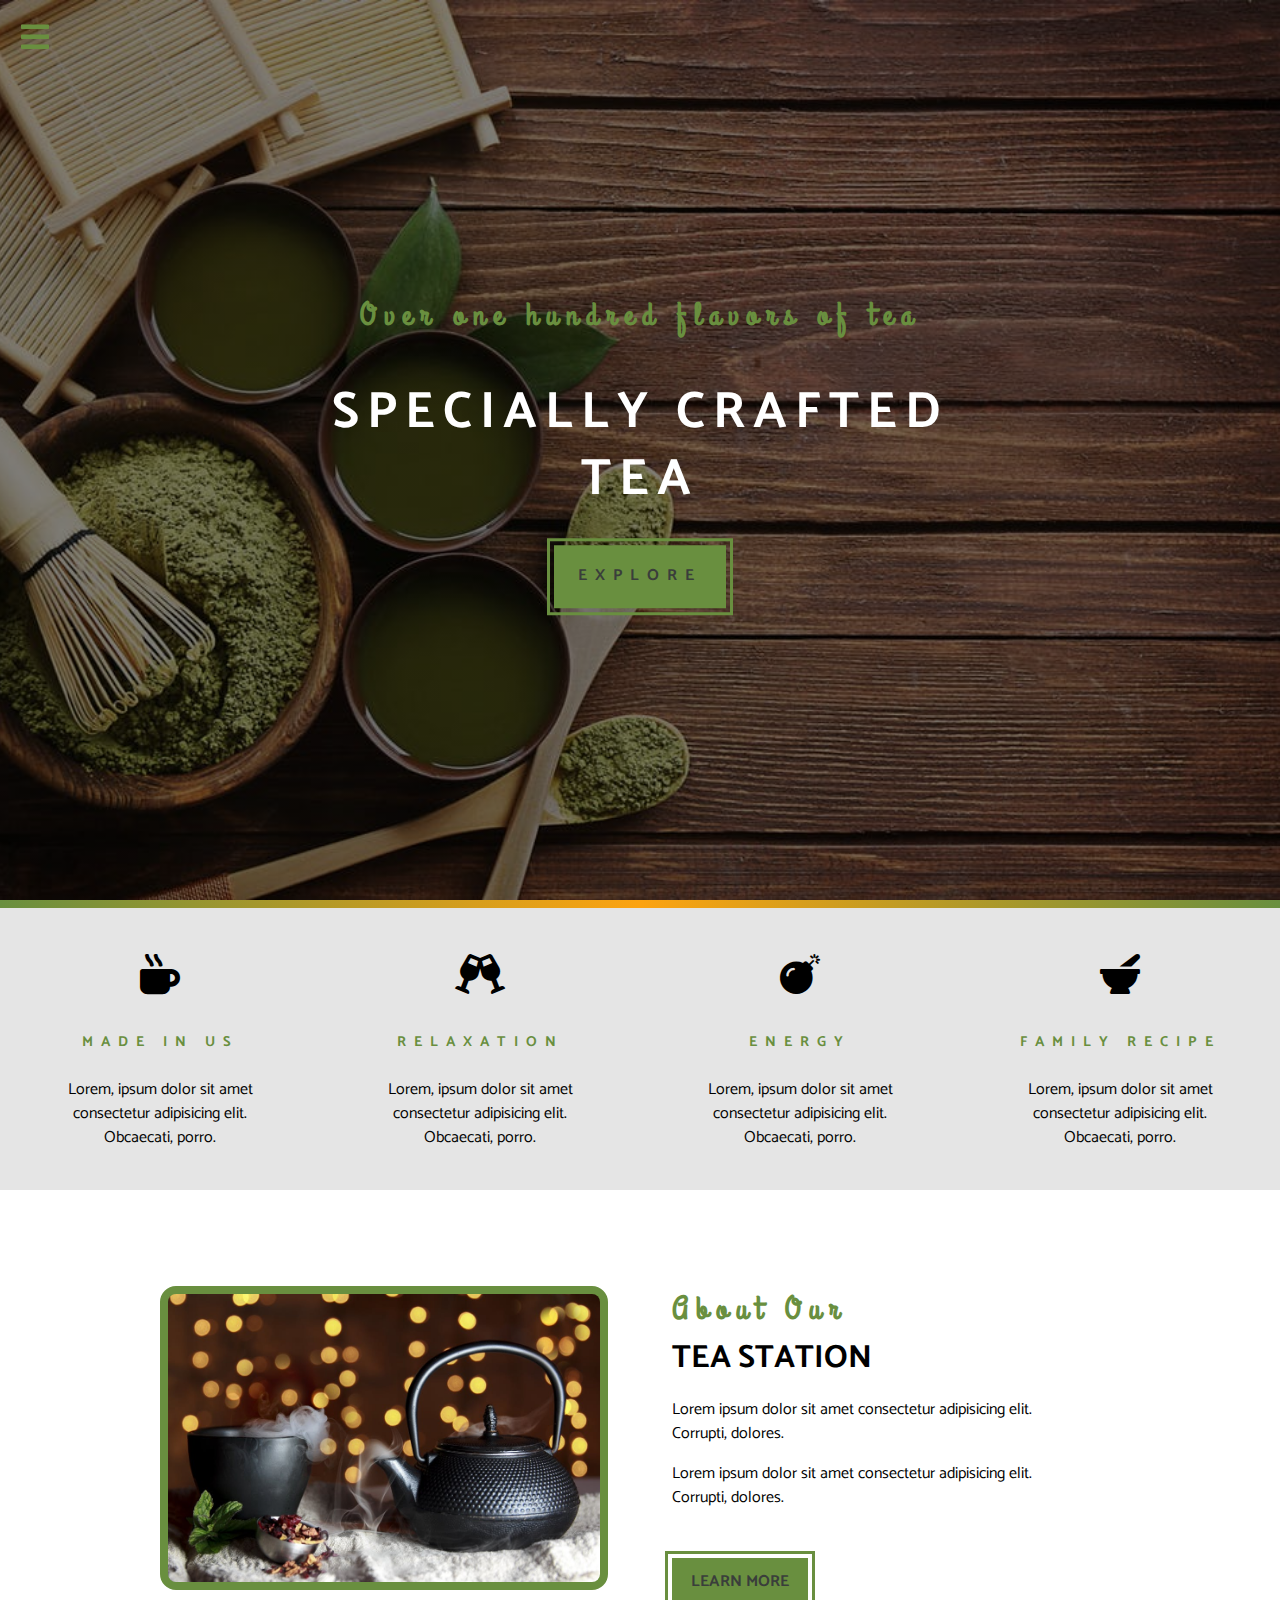
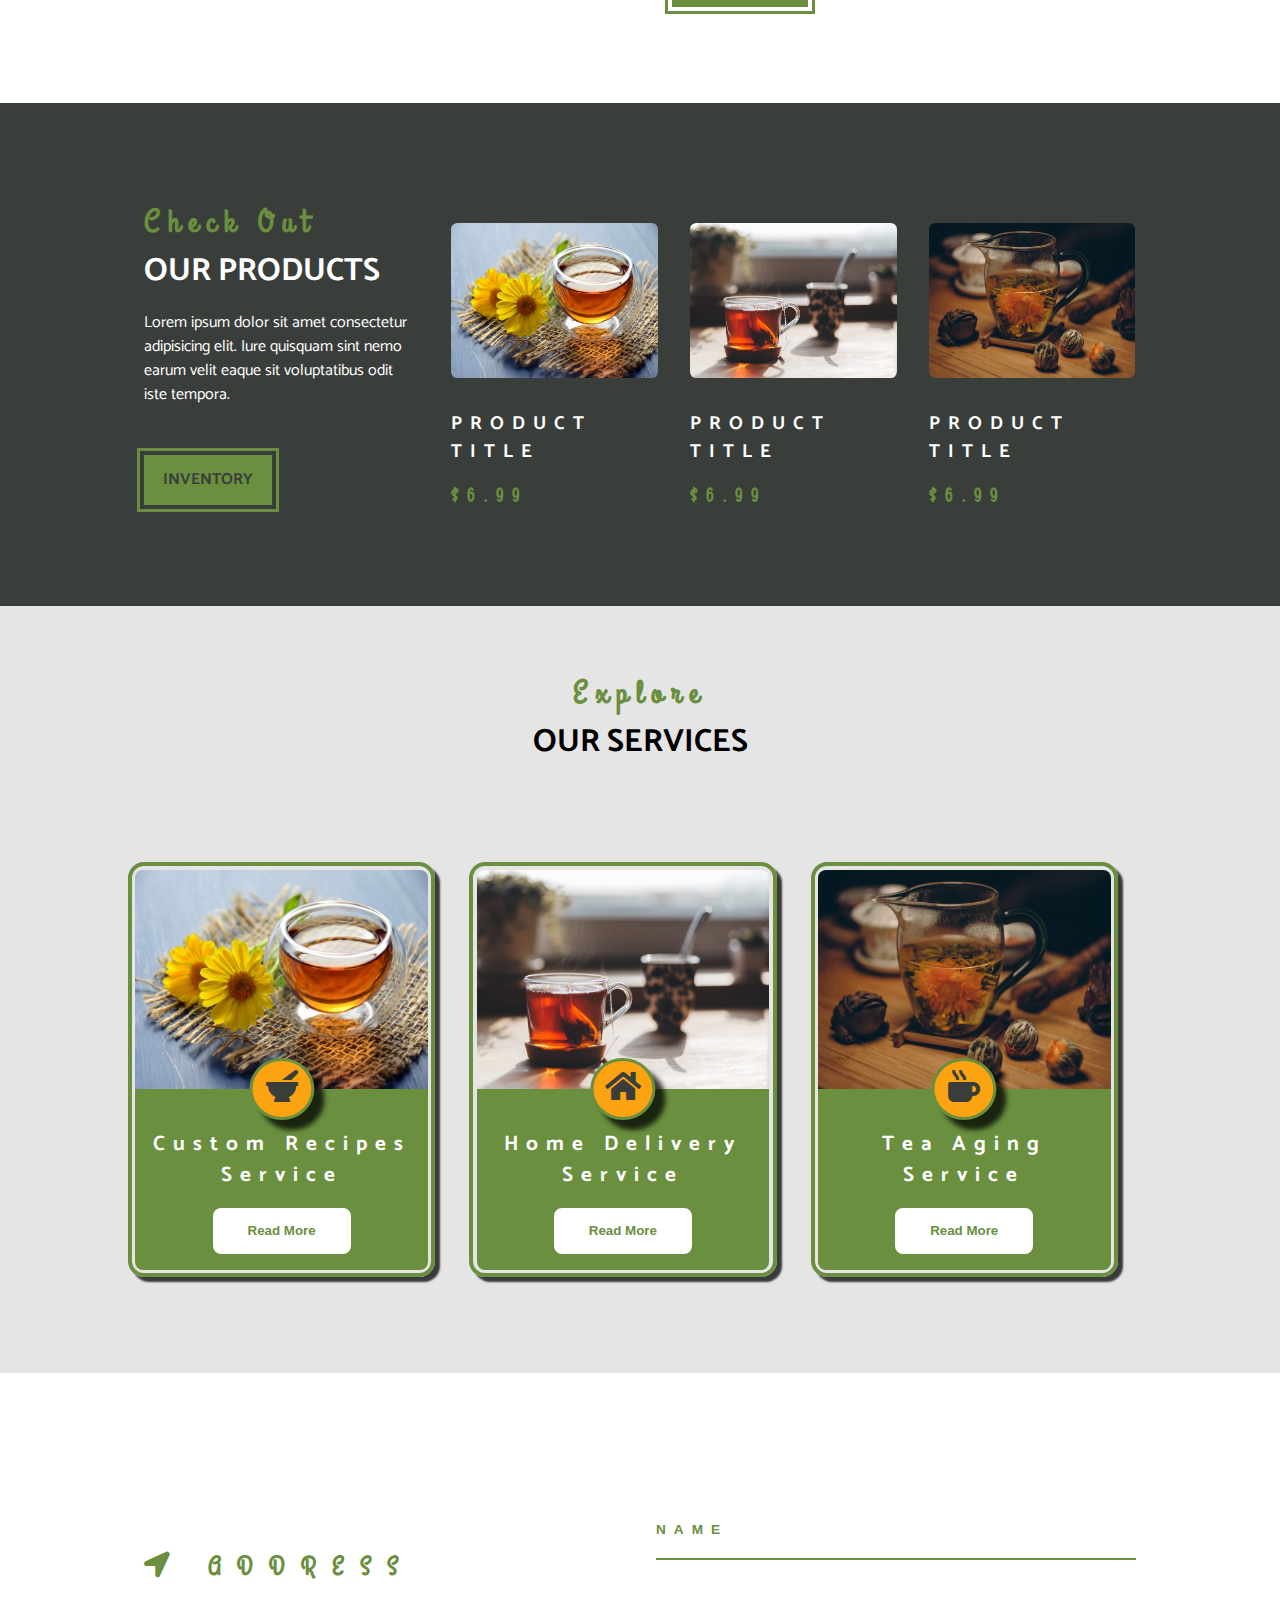
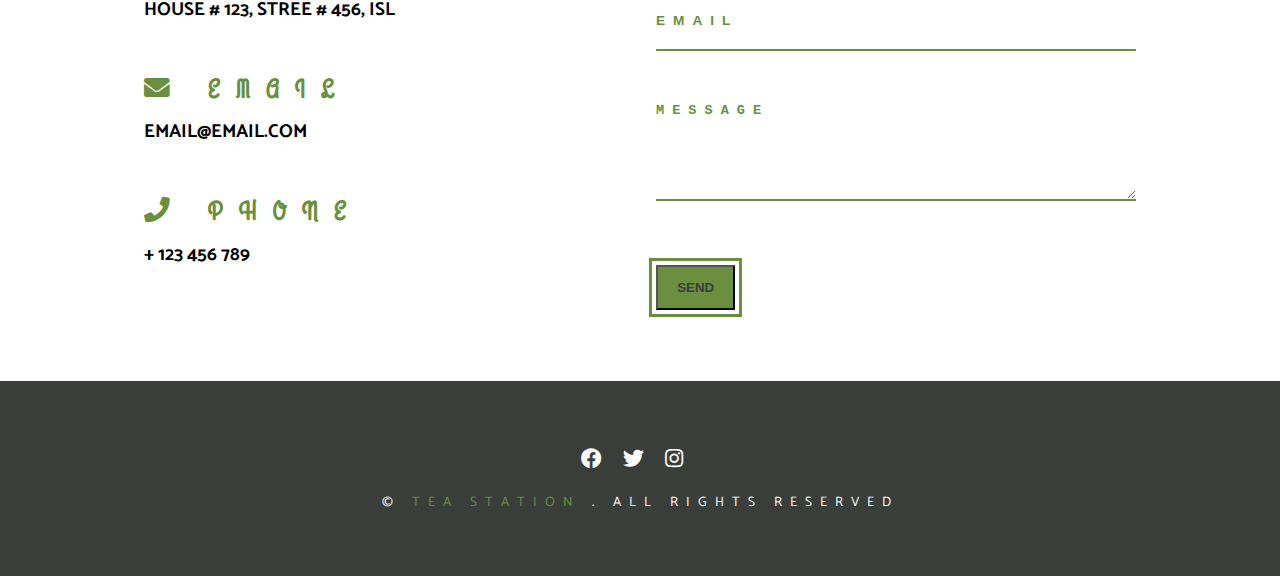
<file: index.html>
<!DOCTYPE html>
<html lang="en">
  <head>
    <meta charset="UTF-8" />
    <meta http-equiv="X-UA-Compatible" content="IE=edge" />
    <meta name="viewport" content="width=device-width, initial-scale=1.0" />
    <title>Tea Station</title>
    <!-- Font Awesome -->

    <link rel="stylesheet" href="./fontawesome-free-5.15.3-web/css/all.css" />
    <!-- Custom CSS -->
    <link rel="stylesheet" href="./styles.css" />
  </head>
  <body>
    <!-- nav button -->
    <span class="nav-btn" id="nav-btn">
      <i class="fas fa-bars"></i>
    </span>
    <!-- navbar -->
    <nav class="navbar" id="navbar">
      <div class="navbar-header">
        <span class="nav-close" id="nav-close">
          <i class="fas fa-times"></i>
        </span>
      </div>
      <ul class="nav-items">
        <li><a href="index.html" class="nav-link">home</a></li>
        <li><a href="skills.html" class="nav-link">skills</a></li>
        <li><a href="about.html" class="nav-link">about</a></li>
        <li><a href="products.html" class="nav-link">products</a></li>
      </ul>
    </nav>
    <!-- header -->
    <header class="header">
      <div class="banner">
        <h3 class="banner-subtitle">Over one hundred flavors of tea</h3>
        <h1 class="banner-title">specially crafted tea</h1>
        <a href="skills.html" class="banner-btn">explore</a>
      </div>
    </header>
    <!-- end header -->
    <!-- content divider -->
    <div class="content-divider"></div>
    <!-- end content divider  -->
    <!-- skills section -->
    <section class="skills clearfix">
      <!-- single skill -->
      <article class="skill">
        <span class="skill-icon">
          <i class="fas fa-mug-hot"></i>
        </span>
        <h3 class="skill-title">made in us</h3>
        <p class="skill-text">
          Lorem, ipsum dolor sit amet consectetur adipisicing elit. Obcaecati,
          porro.
        </p>
      </article>
      <!--end single skill -->
      <!-- single skill -->
      <article class="skill">
        <span class="skill-icon">
          <i class="fas fa-glass-cheers"></i>
        </span>
        <h3 class="skill-title">relaxation</h3>
        <p class="skill-text">
          Lorem, ipsum dolor sit amet consectetur adipisicing elit. Obcaecati,
          porro.
        </p>
      </article>
      <!--end single skill -->
      <!-- single skill -->
      <article class="skill">
        <span class="skill-icon">
          <i class="fas fa-bomb"></i>
        </span>
        <h3 class="skill-title">energy</h3>
        <p class="skill-text">
          Lorem, ipsum dolor sit amet consectetur adipisicing elit. Obcaecati,
          porro.
        </p>
      </article>
      <!--end single skill -->
      <!-- single skill -->
      <article class="skill">
        <span class="skill-icon">
          <i class="fas fa-mortar-pestle"></i>
        </span>
        <h3 class="skill-title">family recipe</h3>
        <p class="skill-text">
          Lorem, ipsum dolor sit amet consectetur adipisicing elit. Obcaecati,
          porro.
        </p>
      </article>
      <!--end single skill -->
    </section>
    <!-- end of skills section -->
    <!-- about  -->
    <section class="about">
      <div class="section-center clearfix">
        <!-- first column -->
        <article class="about-img">
          <div class="about-picture-container">
            <img
              src="./images/about-bcg.jpeg"
              alt="tea kettle"
              class="about-picture"
            />
          </div>
        </article>
        <!-- second column -->
        <article class="about-info">
          <!-- section title -->
          <div>
            <h3 class="section-subtitle">about our</h3>
            <h2 class="section-title">tea station</h2>
          </div>
          <!--end section title -->
          <p class="about-text">
            Lorem ipsum dolor sit amet consectetur adipisicing elit. Corrupti,
            dolores.
          </p>
          <p class="about-text">
            Lorem ipsum dolor sit amet consectetur adipisicing elit. Corrupti,
            dolores.
          </p>
          <a href="about.html" class="main-btn">learn more</a>
        </article>
      </div>
    </section>
    <!--  end of about  -->
    <!-- products -->
    <section class="products">
      <div class="section-center clearfix">
        <!-- product info -->
        <article class="products-info">
          <!-- section title -->
          <div>
            <h3 class="section-subtitle">check out</h3>
            <h2 class="section-title text-white">our products</h2>
          </div>
          <!--end section title -->
          <p class="product-text">
            Lorem ipsum dolor sit amet consectetur adipisicing elit. Iure
            quisquam sint nemo earum velit eaque sit voluptatibus odit iste
            tempora.
          </p>
          <a href="products.html" class="main-btn">inventory</a>
        </article>
        <!-- product inventory -->
        <article class="products-inventory clearfix">
          <!-- single product -->
          <article class="product">
            <img
              src="./images/product-1.jpeg"
              alt="product"
              class="product-img"
            />
            <h3 class="product-title">product title</h3>
            <h3 class="product-price">$6.99</h3>
          </article>
          <!-- end single product -->
          <!-- single product -->
          <article class="product">
            <img
              src="./images/product-2.jpeg"
              alt="product"
              class="product-img"
            />
            <h3 class="product-title">product title</h3>
            <h3 class="product-price">$6.99</h3>
          </article>
          <!-- end single product -->
          <!-- single product -->
          <article class="product">
            <img
              src="./images/product-3.jpeg"
              alt="product"
              class="product-img"
            />
            <h3 class="product-title">product title</h3>
            <h3 class="product-price">$6.99</h3>
          </article>
          <!-- end single product -->
        </article>
      </div>
    </section>
    <!-- end products -->
    <!-- services -->
    <section class="services">
      <!-- section title -->
      <div class="services-title text-center">
        <h3 class="section-subtitle">explore</h3>
        <h2 class="section-title">our services</h2>
      </div>
      <!--end section title -->
      <div class="section-center clearfix">
        <!-- single card -->
        <article class="service-card">
          <!-- img container -->
          <div class="service-img-container">
            <!-- img -->
            <img
              src="./images/product-1.jpeg"
              class="service-img"
              alt="single service"
            />
            <!-- service icon -->
            <span class="service-icon">
              <i class="fas fa-mortar-pestle fa-fw"></i>
            </span>
          </div>
          <!-- service info -->
          <div class="service-info">
            <h4>custom recipes</h4>
            <h4>service</h4>
            <button type="button" class="service-btn">read more</button>
          </div>
        </article>
        <!-- end of single card -->
        <!-- single card -->
        <article class="service-card">
          <!-- img container -->
          <div class="service-img-container">
            <!-- img -->
            <img
              src="./images/product-2.jpeg"
              class="service-img"
              alt="single service"
            />
            <!-- service icon -->
            <span class="service-icon">
              <i class="fas fa-home fa-fw"></i>
            </span>
          </div>
          <!-- service info -->
          <div class="service-info">
            <h4>home delivery</h4>
            <h4>service</h4>
            <button type="button" class="service-btn">read more</button>
          </div>
        </article>
        <!-- end of single card -->
        <!-- single card -->
        <article class="service-card">
          <!-- img container -->
          <div class="service-img-container">
            <!-- img -->
            <img
              src="./images/product-3.jpeg"
              class="service-img"
              alt="single service"
            />
            <!-- service icon -->
            <span class="service-icon">
              <i class="fas fa-mug-hot fa-fw"></i>
            </span>
          </div>
          <!-- service info -->
          <div class="service-info">
            <h4>tea aging</h4>
            <h4>service</h4>
            <button type="button" class="service-btn">read more</button>
          </div>
        </article>
        <!-- end of single card -->
      </div>
    </section>
    <!-- end of services -->
    <!-- contact -->
    <section class="contact">
      <div class="section-center clearfix">
        <!-- contact info -->
        <article class="contact-info">
          <!-- contact item -->
          <div class="contact-item">
            <h3 class="contact-title">
              <span class="contact-icon">
                <i class="fas fa-location-arrow"></i>
              </span>
              address
            </h3>
            <h3 class="contact-text">
              House # 123, Stree # 456, ISL
            </h3>
          </div>
          <!--end of  contact item -->
          <!-- contact item -->
          <div class="contact-item">
            <h3 class="contact-title">
              <span class="contact-icon"><i class="fas fa-envelope"></i></span>
              email
            </h3>
            <h3 class="contact-text">
              email@email.com
            </h3>
          </div>
          <!--end of  contact item -->
          <!-- contact item -->
          <div class="contact-item">
            <h3 class="contact-title">
              <span class="contact-icon"><i class="fas fa-phone"></i></span>
              phone
            </h3>
            <h3 class="contact-text">
              + 123 456 789
            </h3>
          </div>
          <!--end of  contact item -->
        </article>
        <!-- contact form -->
        <article class="contact-form">
          <form
            action="https://formspree.io/f/mnqlveyo"
            method="POST"
            class="form-group"
          >
            <input
              type="text"
              name="name"
              placeholder="name"
              class="form-control"
            />
            <input
              type="email"
              name="email"
              placeholder="email"
              class="form-control"
            />
            <textarea
              name="message"
              rows="5"
              class="form-control"
              placeholder="message"
            ></textarea>
            <button type="submit" class="main-btn">send</button>
          </form>
        </article>
      </div>
    </section>
    <!-- end of contact -->
    <footer class="footer">
      <div class="section-center">
        <div class="social-icons">
          <!-- social icon -->
          <a href="#" class="social-icon">
            <i class="fab fa-facebook"></i>
          </a>
          <!-- end of social icon -->
          <!-- social icon -->
          <a href="#" class="social-icon">
            <i class="fab fa-twitter"></i>
          </a>
          <!-- end of social icon -->
          <!-- social icon -->
          <a href="#" class="social-icon">
            <i class="fab fa-instagram"></i>
          </a>
          <!-- end of social icon -->
        </div>
        <p class="footer-text">
          &copy;
          <span class="text-primary">tea station</span>
          . all rights reserved
        </p>
      </div>
    </footer>
    <script src="app.js"></script>
  </body>
</html>
</file>
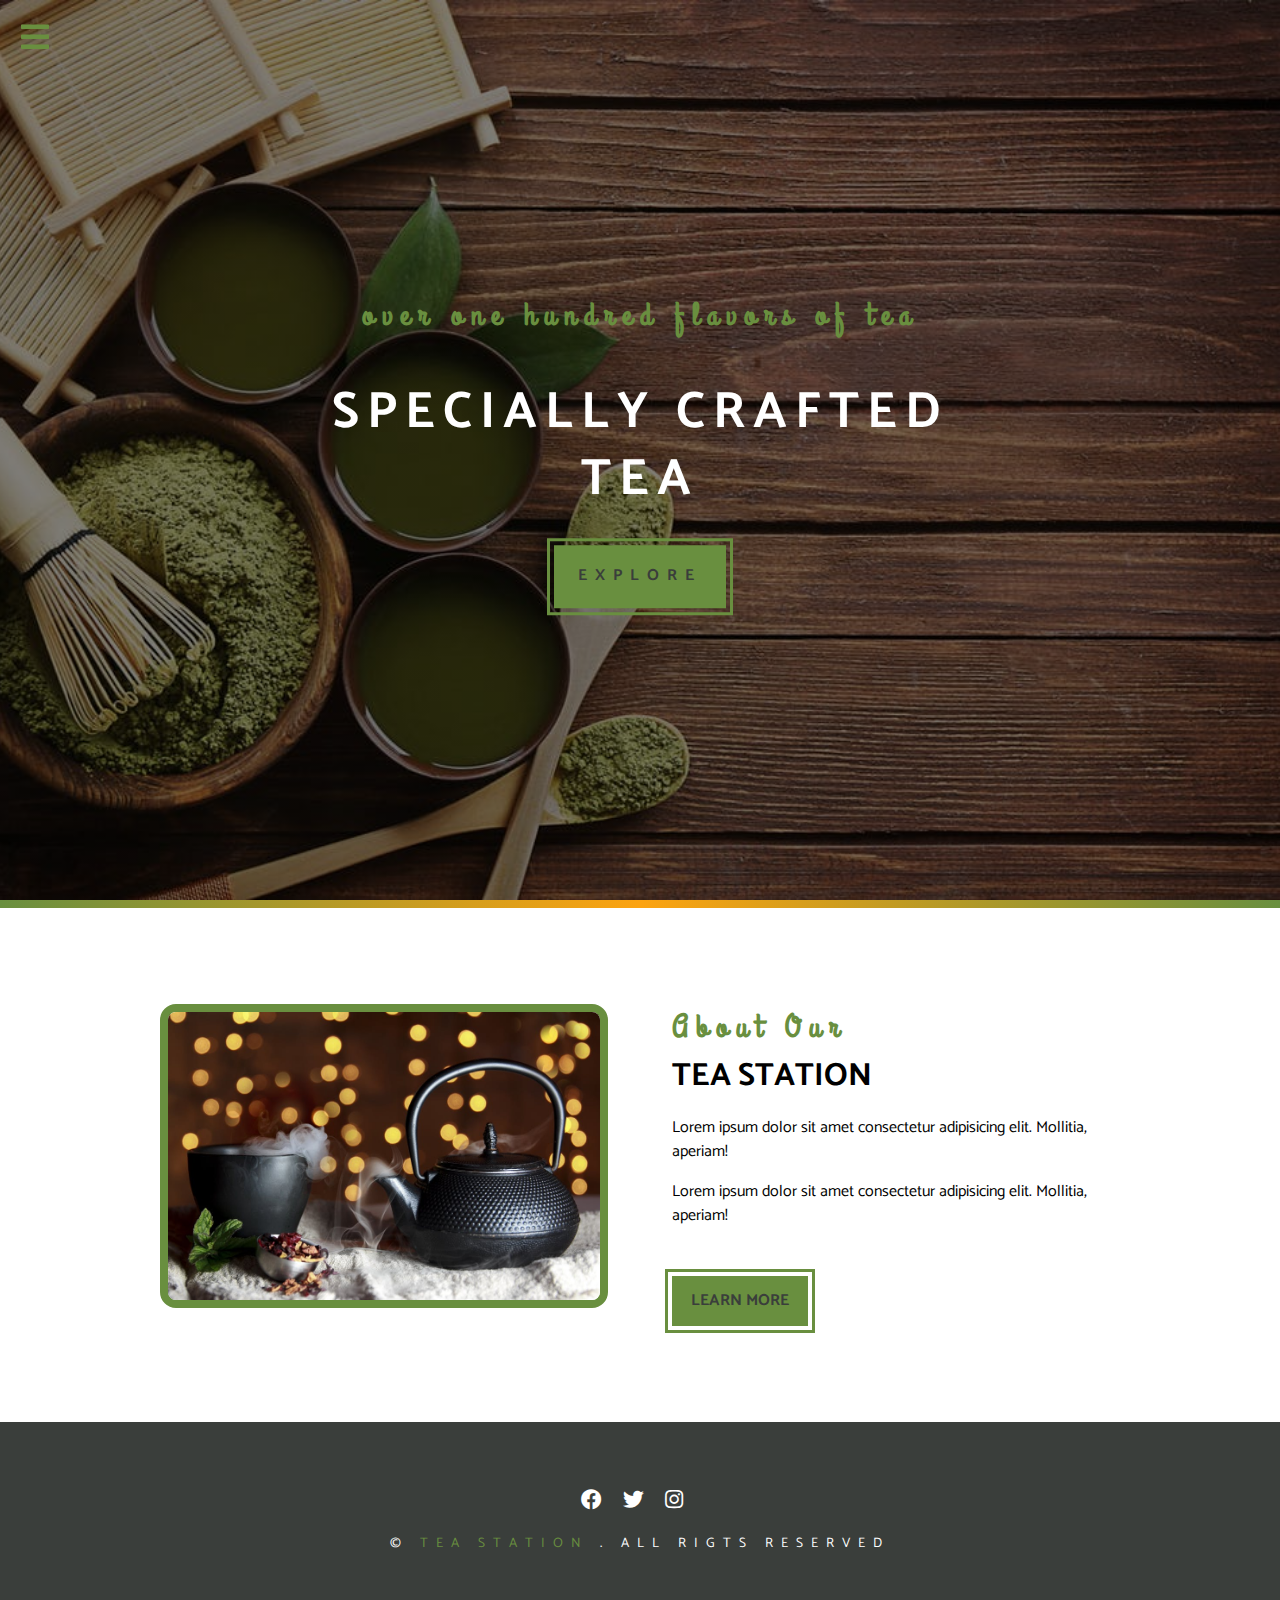
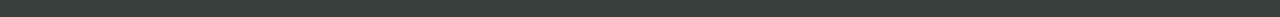
<file: about.html>
<!DOCTYPE html>
<html lang="en">
  <head>
    <meta charset="UTF-8" />
    <meta http-equiv="X-UA-Compatible" content="IE=edge" />
    <meta name="viewport" content="width=device-width, initial-scale=1.0" />
    <title>About us</title>
    <!-- Font Awesome -->

    <link rel="stylesheet" href="./fontawesome-free-5.15.3-web/css/all.css" />
    <!-- Custom CSS -->
    <link rel="stylesheet" href="./styles.css" />
  </head>
  <body>
    <!-- nav button -->
    <span class="nav-btn" id="nav-btn">
      <i class="fas fa-bars"></i>
    </span>
    <!-- navbar -->
    <nav class="navbar" id="navbar">
      <div class="navbar-header">
        <span class="nav-close" id="nav-close">
          <i class="fas fa-times"></i>
        </span>
      </div>
      <ul class="nav-items">
        <li><a href="index.html" class="nav-link">home</a></li>
        <li><a href="skills.html" class="nav-link">skills</a></li>
        <li><a href="about.html" class="nav-link">about</a></li>
        <li><a href="products.html" class="nav-link">products</a></li>
      </ul>
    </nav>
    <!-- header -->
    <header class="header">
      <div class="banner">
        <h3 class="banner-subtitle">over one hundred flavors of tea</h3>
        <h1 class="banner-title">specially crafted tea</h1>
        <a href="skills.html" class="banner-btn">explore</a>
      </div>
    </header>
    <!-- end header -->
    <!-- content divider -->
    <div class="content-divider"></div>
    <!-- end of content divider -->
    <!-- about -->
    <section class="about">
      <div class="section-center clearfix">
        <!-- first column -->
        <article class="about-img">
          <div class="about-picture-container">
            <img
              src="./images/about-bcg.jpeg"
              alt="tea kettle"
              class="about-picture"
            />
          </div>
        </article>
        <!-- second column -->
        <article class="about-img">
          <!-- section title -->
          <div>
            <h3 class="section-subtitle">about our</h3>
            <h2 class="section-title">tea station</h2>
          </div>
          <!-- end of section title -->
          <p class="about-text">
            Lorem ipsum dolor sit amet consectetur adipisicing elit. Mollitia,
            aperiam!
          </p>
          <p class="about-text">
            Lorem ipsum dolor sit amet consectetur adipisicing elit. Mollitia,
            aperiam!
          </p>
          <a href="about.html" class="main-btn">learn more</a>
        </article>
      </div>
    </section>
    <!-- end of about -->
    <!-- footer -->
    <footer class="footer">
      <div class="section-center">
        <div class="social-icons">
          <!-- social icon -->
          <a href="#" class="social-icon">
            <i class="fab fa-facebook"></i>
          </a>
          <!-- end of social icon -->
          <!-- social icon -->
          <a href="#" class="social-icon">
            <i class="fab fa-twitter"></i>
          </a>
          <!-- end of social icon -->
          <!-- social icon -->
          <a href="#" class="social-icon">
            <i class="fab fa-instagram"></i>
          </a>
          <!-- end of social icon -->
        </div>
        <p class="footer-text">
          &copy;
          <span class="text-primary">tea station</span>
          . all rigts reserved
        </p>
      </div>
    </footer>
    <script src="app.js"></script>
    <!-- end of footer -->
  </body>
</html>
</file>
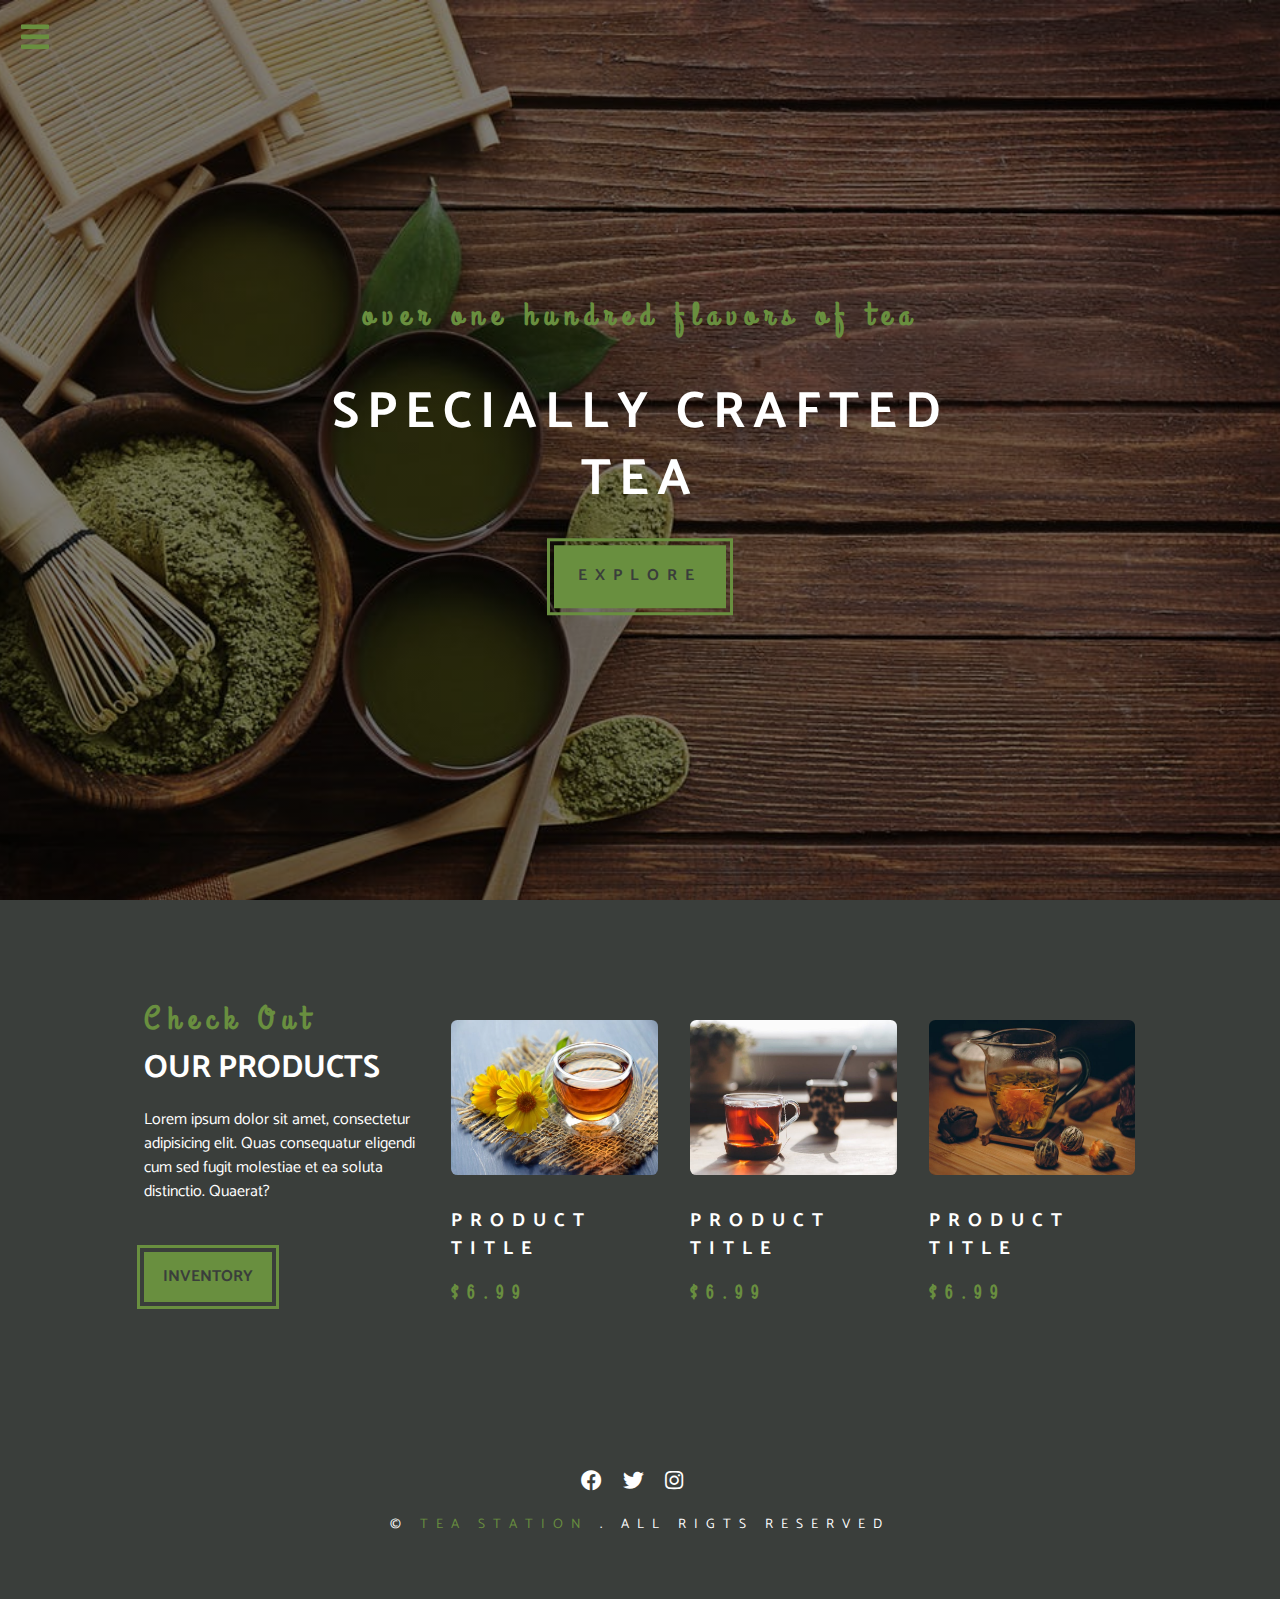
<file: products.html>
<!DOCTYPE html>
<html lang="en">
  <head>
    <meta charset="UTF-8" />
    <meta http-equiv="X-UA-Compatible" content="IE=edge" />
    <meta name="viewport" content="width=device-width, initial-scale=1.0" />
    <title>Products</title>
    <!-- Font Awesome -->

    <link rel="stylesheet" href="./fontawesome-free-5.15.3-web/css/all.css" />
    <!-- Custom CSS -->
    <link rel="stylesheet" href="./styles.css" />
  </head>
  <body>
    <!-- nav button -->
    <span class="nav-btn" id="nav-btn">
      <i class="fas fa-bars"></i>
    </span>
    <!-- navbar -->
    <nav class="navbar" id="navbar">
      <div class="navbar-header">
        <span class="nav-close" id="nav-close">
          <i class="fas fa-times"></i>
        </span>
      </div>
      <ul class="nav-items">
        <li><a href="index.html" class="nav-link">home</a></li>
        <li><a href="skills.html" class="nav-link">skills</a></li>
        <li><a href="about.html" class="nav-link">about</a></li>
        <li><a href="products.html" class="nav-link">products</a></li>
      </ul>
    </nav>
    <!-- header -->
    <header class="header">
      <div class="banner">
        <h3 class="banner-subtitle">over one hundred flavors of tea</h3>
        <h1 class="banner-title">specially crafted tea</h1>
        <a href="skills.html" class="banner-btn">explore</a>
      </div>
    </header>
    <!-- end header -->
    <!-- products -->
    <section class="products">
      <div class="section-center clearfix">
        <!-- products info -->
        <article class="products-info">
          <div>
            <h3 class="section-subtitle">check out</h3>
            <h2 class="section-title text-white">our products</h2>
          </div>
          <p class="product-text">
            Lorem ipsum dolor sit amet, consectetur adipisicing elit. Quas
            consequatur eligendi cum sed fugit molestiae et ea soluta
            distinctio. Quaerat?
          </p>
          <a href="products.html" class="main-btn">inventory</a>
        </article>
        <!-- products inventory -->
        <article class="products-inventory clearfix">
          <!-- single product -->
          <article class="product">
            <img
              src="./images/product-1.jpeg"
              alt="product"
              class="product-img"
            />
            <h3 class="product-title">product title</h3>
            <h3 class="product-price">$6.99</h3>
          </article>
          <!-- end of single product -->
          <!-- single product -->
          <article class="product">
            <img
              src="./images/product-2.jpeg"
              alt="product"
              class="product-img"
            />
            <h3 class="product-title">product title</h3>
            <h3 class="product-price">$6.99</h3>
          </article>
          <!-- end of single product -->
          <!-- single product -->
          <article class="product">
            <img
              src="./images/product-3.jpeg"
              alt="product"
              class="product-img"
            />
            <h3 class="product-title">product title</h3>
            <h3 class="product-price">$6.99</h3>
          </article>
          <!-- end of single product -->
        </article>
      </div>
    </section>
    <!-- end of products -->
    <!-- footer -->
    <footer class="footer">
      <div class="section-center">
        <div class="social-icons">
          <!-- social icon -->
          <a href="#" class="social-icon">
            <i class="fab fa-facebook"></i>
          </a>
          <!-- end of social icon -->
          <!-- social icon -->
          <a href="#" class="social-icon">
            <i class="fab fa-twitter"></i>
          </a>
          <!-- end of social icon -->
          <!-- social icon -->
          <a href="#" class="social-icon">
            <i class="fab fa-instagram"></i>
          </a>
          <!-- end of social icon -->
        </div>
        <p class="footer-text">
          &copy;
          <span class="text-primary">tea station</span>
          . all rigts reserved
        </p>
      </div>
    </footer>
    <script src="app.js"></script>
    <!-- end of footer -->
  </body>
</html>
</file>
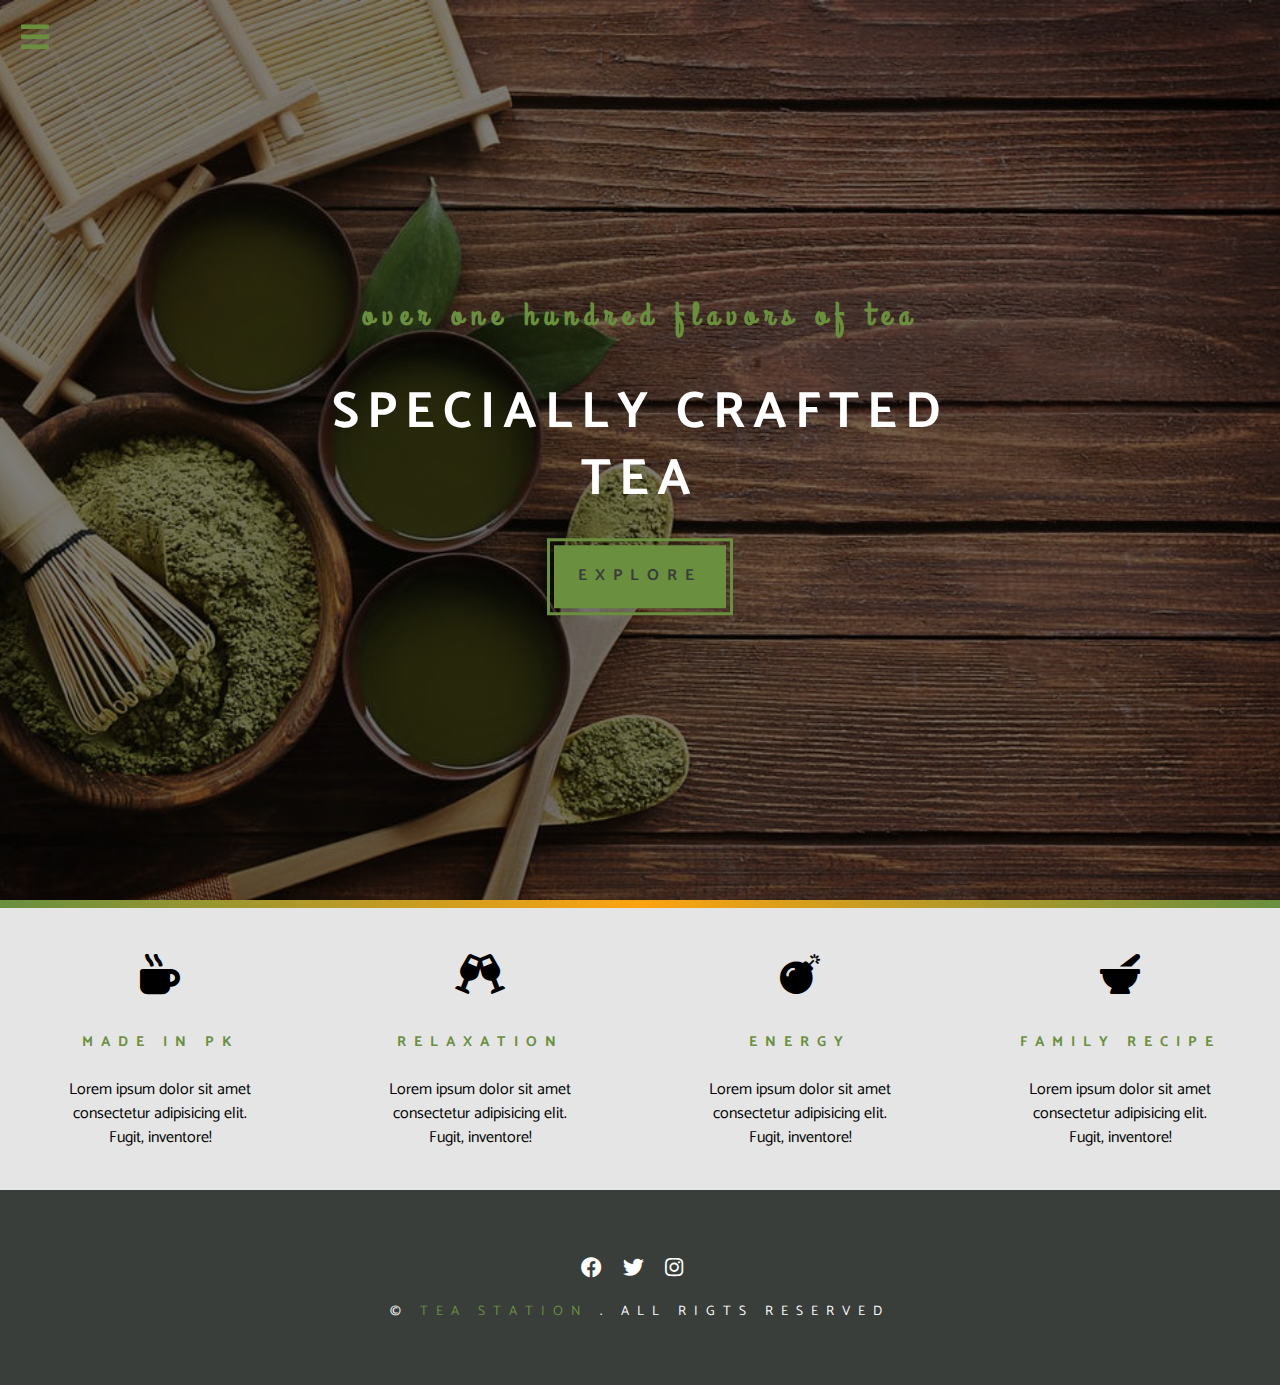
<file: skills.html>
<!DOCTYPE html>
<html lang="en">
  <head>
    <meta charset="UTF-8" />
    <meta http-equiv="X-UA-Compatible" content="IE=edge" />
    <meta name="viewport" content="width=device-width, initial-scale=1.0" />
    <title>Our Skills</title>
    <!-- Font Awesome -->

    <link rel="stylesheet" href="./fontawesome-free-5.15.3-web/css/all.css" />
    <!-- Custom CSS -->
    <link rel="stylesheet" href="./styles.css" />
  </head>
  <body>
    <!-- nav button -->
    <span class="nav-btn" id="nav-btn">
      <i class="fas fa-bars"></i>
    </span>
    <!-- navbar -->
    <nav class="navbar" id="navbar">
      <div class="navbar-header">
        <span class="nav-close" id="nav-close">
          <i class="fas fa-times"></i>
        </span>
      </div>
      <ul class="nav-items">
        <li><a href="index.html" class="nav-link">home</a></li>
        <li><a href="skills.html" class="nav-link">skills</a></li>
        <li><a href="about.html" class="nav-link">about</a></li>
        <li><a href="products.html" class="nav-link">products</a></li>
      </ul>
    </nav>
    <!-- header -->
    <header class="header">
      <div class="banner">
        <h3 class="banner-subtitle">over one hundred flavors of tea</h3>
        <h1 class="banner-title">specially crafted tea</h1>
        <a href="skills.html" class="banner-btn">explore</a>
      </div>
    </header>
    <!-- end header -->
    <!-- content divider -->
    <div class="content-divider"></div>
    <!-- end of content divider -->
    <!-- skills section -->
    <section class="skills clearfix">
      <!-- single skill -->
      <article class="skill">
        <span class="skill-icon">
          <i class="fas fa-mug-hot"></i>
        </span>
        <h3 class="skill-title">made in pk</h3>
        <p class="skill-text">
          Lorem ipsum dolor sit amet consectetur adipisicing elit. Fugit,
          inventore!
        </p>
      </article>
      <!-- end of single skill -->
      <!-- single skill -->
      <article class="skill">
        <span class="skill-icon">
          <i class="fas fa-glass-cheers"></i>
        </span>
        <h3 class="skill-title">relaxation</h3>
        <p class="skill-text">
          Lorem ipsum dolor sit amet consectetur adipisicing elit. Fugit,
          inventore!
        </p>
      </article>

      <!-- end of single skill -->
      <!-- single skill -->
      <article class="skill">
        <span class="skill-icon">
          <i class="fas fa-bomb"></i>
        </span>
        <h3 class="skill-title">energy</h3>
        <p class="skill-text">
          Lorem ipsum dolor sit amet consectetur adipisicing elit. Fugit,
          inventore!
        </p>
      </article>
      <!-- end of single skill -->
      <!-- single skill -->
      <article class="skill">
        <span class="skill-icon">
          <i class="fas fa-mortar-pestle"></i>
        </span>
        <h3 class="skill-title">family recipe</h3>
        <p class="skill-text">
          Lorem ipsum dolor sit amet consectetur adipisicing elit. Fugit,
          inventore!
        </p>
      </article>
      <!-- end of single skill -->
    </section>
    <!-- end of skills section -->
    <!-- footer -->
    <footer class="footer">
      <div class="section-center">
        <div class="social-icons">
          <!-- social icon -->
          <a href="#" class="social-icon">
            <i class="fab fa-facebook"></i>
          </a>
          <!-- end of social icon -->
          <!-- social icon -->
          <a href="#" class="social-icon">
            <i class="fab fa-twitter"></i>
          </a>
          <!-- end of social icon -->
          <!-- social icon -->
          <a href="#" class="social-icon">
            <i class="fab fa-instagram"></i>
          </a>
          <!-- end of social icon -->
        </div>
        <p class="footer-text">
          &copy;
          <span class="text-primary">tea station</span>
          . all rigts reserved
        </p>
      </div>
    </footer>
    <script src="app.js"></script>
    <!-- end of footer -->
  </body>
</html>
</file>
<file: styles.css>
/* font-family: 'Catamaran', sans-serif;
font-family: 'Grand Hotel', cursive; */
@import url('https://fonts.googleapis.com/css2?family=Catamaran:wght@400;700&family=Grand+Hotel&display=swap');

* {
  margin: 0;
  padding: 0;
  box-sizing: border-box;
}
:root {
  --slantedText: 'Grand Hotel', cursive;
  --primaryColor: #698f3f;
  --secondaryColor: #fca311;
  --mainDark: #3a3e3b;
  --mainWhite: #fff;
  --mainGrey: #e5e5e5;
  --mainTransition: all 0.3s ease-in-out;
  --letterSpacing: 0.5rem;
}
body {
  font-family: 'Catamaran', sans-serif;
  line-height: 1.5;
}
/* helper/utility classes */
a {
  text-decoration: none;
}
.text-white {
  color: var(--mainWhite);
}
.text-center {
  text-align: center;
}
.text-primary {
  color: var(--primaryColor);
}
/* clearfix */
.clearfix::after,
.clearfix::before {
  content: '';
  clear: both;
  display: table;
}
/* globals */
.section-center {
  padding: 4rem 0;
  width: 80vw;
  max-width: 1170px;
  margin: 0 auto;
}
.section-subtitle {
  font-size: 2rem;
  font-family: var(--slantedText);
  letter-spacing: var(--letterSpacing);
  text-transform: capitalize;
  color: var(--primaryColor);
}
.section-title {
  font-size: 2rem;
  text-transform: uppercase;
}
/* nav btn */
.nav-btn {
  position: fixed;
  z-index: 1;
  top: 0;
  left: 0;
  color: var(--primaryColor);
  margin: 1rem 1.3rem;
  font-size: 2rem;
  animation: bounce 2s ease-in-out infinite;
  cursor: pointer;
}
@keyframes bounce {
  0% {
    transform: scale(1);
  }
  50% {
    transform: scale(1.5);
  }
  100% {
    transform: scale(1);
  }
}
/* navbar */
.navbar {
  position: fixed;
  top: 0;
  left: 0;
  right: 0;
  bottom: 0;
  z-index: 2;
  background: var(--mainGrey);
  padding-top: 1rem;
  padding-left: 2rem;
  transition: var(--mainTransition);
  /* transform */
  transform: translateX(-100%);
}
.showNav {
  transform: translateX(0);
}
.nav-close {
  font-size: 2rem;
  cursor: pointer;
}
.nav-items {
  list-style-type: none;
}
.nav-link {
  display: block;
  font-size: 2rem;
  text-transform: uppercase;
  color: var(--primaryColor);
  transition: var(--mainTransition);
}
.nav-link:hover {
  color: var(--mainDark);
  padding-left: 0.5rem;
}
@media screen and (min-width: 768px) {
  .navbar {
    width: 30vw;
    max-width: 20rem;
  }
}
/* header */
.header {
  min-height: 100vh;
  background: linear-gradient(rgba(0, 0, 0, 0.5), rgba(0, 0, 0, 0.5)),
    url('./images/main-bcg.jpeg') center/cover no-repeat fixed;
  position: relative;
}
/* banner */
.banner {
  position: absolute;
  top: 50%;
  left: 50%;
  text-align: center;
  transform: translate(-50%, -50%);
  letter-spacing: var(--letterSpacing);
}

.banner-subtitle {
  font-size: 2rem;
  font-family: var(--slantedText);
  color: var(--primaryColor);
  /* animation */
  animation: slideFromRight 5s ease-in-out 1;
}
.banner-title {
  text-transform: uppercase;
  font-size: 3.2rem;
  color: var(--mainWhite);
  margin-top: 2.5rem;
  line-height: 1.3;
  /* animation */
  animation: slideFromLeft 5s ease-in-out 1;
}
.main-btn,
.banner-btn {
  display: inline-block;
  background: var(--primaryColor);
  text-transform: uppercase;
  padding: 0.8rem 1.2rem;
  color: var(--mainDark);
  font-weight: bold;
  outline: 0.2rem solid var(--primaryColor);
  outline-offset: 4px;
  cursor: pointer;
  margin-top: 2rem;
  transition: var(--mainTransition);
}
.main-btn:hover,
.banner-btn:hover {
  color: var(--mainWhite);
  opacity: 0.7;
}
.banner-btn {
  padding: 1.2rem 1.5rem;
  /* animation */
  animation: show 5s ease-in-out 1;
}
/* end  header */
/* animations  */
@keyframes show {
  0% {
    transform: scale(2);
    opacity: 0;
  }
  100% {
    transform: scale(1);
    opacity: 1;
  }
}
@keyframes slideFromRight {
  0% {
    transform: translateX(1000px);
  }
  50% {
    transform: translateX(-200px);
  }
  75% {
    transform: translateX(50px);
  }

  100% {
    transform: translateX(0px);
  }
}
@keyframes slideFromLeft {
  0% {
    transform: translateX(-1000px);
  }
  50% {
    transform: translateX(200px);
  }
  75% {
    transform: translateX(-50px);
  }

  100% {
    transform: translateX(0px);
  }
}

/* end of animations  */
/* content divider */
.content-divider {
  height: 0.5rem;
  background: linear-gradient(
    to left,
    var(--primaryColor),
    var(--secondaryColor),
    var(--primaryColor)
  );
}
/*end of content divider */
/* skills */
.skills {
  background: var(--mainGrey);
}
.skill {
  padding: 2.5rem 0;
  text-align: center;
  transition: var(--mainTransition);
}
.skill-icon {
  font-size: 2.5rem;
  margin-bottom: 1.5rem;
  transition: var(--mainTransition);
  display: inline-block;
}
.skill-title {
  font-size: 0.9rem;
  font-weight: bold;
  text-transform: uppercase;
  letter-spacing: var(--letterSpacing);
  margin-bottom: 1.5rem;
  color: var(--primaryColor);
  transition: var(--mainTransition);
}
.skill-text {
  max-width: 13rem;
  margin: 0 auto;
}

.skill:hover {
  background: var(--primaryColor);
}
.skill:hover .skill-title {
  color: var(--mainWhite);
}
.skill:hover .skill-icon {
  transform: translateY(-5px);
}
@media screen and (min-width: 576px) {
  .skill {
    float: left;
    width: 50%;
  }
}
@media screen and (min-width: 1200px) {
  .skill {
    width: 25%;
  }
}
/* end of skills */
/* about  */
.about-img,
.about-info {
  padding: 2rem 0;
}
.about-picture-container {
  background: var(--primaryColor);
  border: 0.5rem solid var(--primaryColor);
  border-radius: 1rem;
  /* overflow */
  overflow: hidden;
}
.about-picture {
  width: 100%;
  display: block;
  transition: var(--mainTransition);
}
.about-picture-container:hover .about-picture {
  opacity: 0.5;
  transform: scale(1.2);
}
.about-text {
  margin: 1rem 0;
  max-width: 26rem;
}
@media screen and (min-width: 992px) {
  .about-img,
  .about-info {
    float: left;
    width: 50%;
    padding: 2rem;
  }
}
/* end of about  */
/* products  */
.products {
  background: var(--mainDark);
}
.products-info,
.products-inventory {
  padding: 2rem 0;
}
.product-text {
  color: var(--mainWhite);
  margin: 1rem 0;
  max-width: 26rem;
}
.product {
  padding: 2rem 0;
}
.product-img {
  width: 100%;
  display: block;
  border-radius: 0.4rem;
  margin-bottom: 2rem;
}
.product-title {
  color: var(--mainWhite);
  text-transform: uppercase;
  letter-spacing: var(--letterSpacing);
  margin-bottom: 1rem;
}
.product-price {
  color: var(--primaryColor);
  letter-spacing: var(--letterSpacing);
  font-family: var(--slantedText);
}
@media screen and (min-width: 768px) {
  .product {
    float: left;
    width: 50%;
    padding: 2rem 1rem;
  }
  .products-info {
    padding: 2rem 1rem;
  }
}
@media screen and (min-width: 992px) {
  .product {
    width: 33.3%;
  }
}
@media screen and (min-width: 1200px) {
  .products-info {
    float: left;
    width: 30%;
  }

  .products-inventory {
    float: left;
    width: 70%;
  }
  .product {
    padding: 1.5rem 1rem 0 1rem;
  }
}

/* end of products  */
/* services */
.services {
  background: var(--mainGrey);
}
.services-title {
  padding-top: 4rem;
}
.service-card {
  border: 0.3rem solid var(--primaryColor);
  padding: 0.2rem;
  border-radius: 1rem;
  margin: 2rem 0;
  /* box shadow styling */
  -webkit-box-shadow: 5px 5px 2px 0px rgba(0, 0, 0, 0.75);
  -moz-box-shadow: 5px 5px 2px 0px rgba(0, 0, 0, 0.75);
  box-shadow: 5px 5px 2px 0px rgba(0, 0, 0, 0.75);
  transition: var(--mainTransition);
}
.service-card:hover {
  -webkit-box-shadow: 10px 10px 5px 0px rgba(0, 0, 0, 0.75);
  -moz-box-shadow: 10px 10px 5px 0px rgba(0, 0, 0, 0.75);
  box-shadow: 10px 10px 5px 0px rgba(0, 0, 0, 0.75);
}
.service-img {
  width: 100%;
  display: block;
  /* more styles */
  border-top-left-radius: 0.5rem;
  border-top-right-radius: 0.5rem;
}
.service-info {
  background: var(--primaryColor);
  border-bottom-left-radius: 0.5rem;
  border-bottom-right-radius: 0.5rem;
  text-align: center;
  font-size: 1.3rem;
  letter-spacing: var(--letterSpacing);
  color: var(--mainWhite);
  text-transform: capitalize;
  padding: 2.5rem 0 1rem 0;
}
.service-btn {
  display: inline-block;
  background: var(--mainWhite);
  text-decoration: none;
  text-transform: capitalize;
  padding: 0.8rem 2rem;
  color: var(--primaryColor);
  font-weight: bold;
  border: 0.2rem solid var(--mainWhite);
  border-radius: 0.5rem;
  cursor: pointer;
  margin-top: 1rem;
  transition: var(--mainTransition);
}
.service-btn:hover {
  background: transparent;
  color: var(--mainWhite);
}
@media screen and (min-width: 768px) {
  .service-card {
    float: left;
    width: 45%;
    margin-right: 5%;
    /* 100%  90% */
  }
}
@media screen and (min-width: 992px) {
  .service-card {
    float: left;
    width: 30%;
    margin-right: 3.333%;
    /* 100%  90% */
  }
}
.service-img-container {
  position: relative;
}
.service-icon {
  position: absolute;
  bottom: 0;
  left: 50%;
  font-size: 2rem;
  background: var(--secondaryColor);
  padding: 0.25rem 0.6rem;
  border-radius: 50%;
  border: 0.2rem solid var(--primaryColor);
  color: var(--mainDark);
  transform: translate(-50%, 50%);
  /* box shadow */
  -webkit-box-shadow: 10px 10px 5px 0px rgba(0, 0, 0, 0.75);
  -moz-box-shadow: 10px 10px 5px 0px rgba(0, 0, 0, 0.75);
  box-shadow: 10px 10px 5px 0px rgba(0, 0, 0, 0.75);
}
/* end of services */
/* contact */
.contact {
  padding-top: 2rem;
}
.contact-item {
  margin-bottom: 3rem;
}
.contact-title {
  color: var(--primaryColor);
  font-family: var(--slantedText);
  text-transform: uppercase;
  letter-spacing: calc(var(--letterSpacing) * 2);
  font-size: 1.6rem;
  margin-bottom: 0.5rem;
}
.contact-text {
  text-transform: uppercase;
}
.form-control {
  display: block;
  width: 100%;
  border: none;
  border-bottom: 2px solid var(--primaryColor);
  outline: none;
  margin: 2rem 0;
  padding: 1.3rem 0;
  font-size: 0.85rem;
  font-weight: bold;
}
.form-control::placeholder {
  color: var(--primaryColor);
  text-transform: uppercase;
  letter-spacing: var(--letterSpacing);
}
@media screen and (min-width: 992px) {
  .contact-info,
  .contact-form {
    float: left;
    width: 50%;
    padding: 0 1rem;
  }
  .contact-info {
    padding-top: 5rem;
  }
}
/* end of contact */
/* footer */
.footer {
  background: var(--mainDark);
  text-align: center;
}
.social-icon {
  color: var(--mainWhite);
  font-size: 1.3rem;
  margin-right: 1rem;
  transition: var(--mainTransition);
}
.social-icon:hover {
  color: var(--primaryColor);
}
.footer-text {
  text-transform: uppercase;
  color: var(--mainWhite);
  letter-spacing: var(--letterSpacing);
  margin-top: 1rem;
  font-size: 0.85rem;
}
</file>
